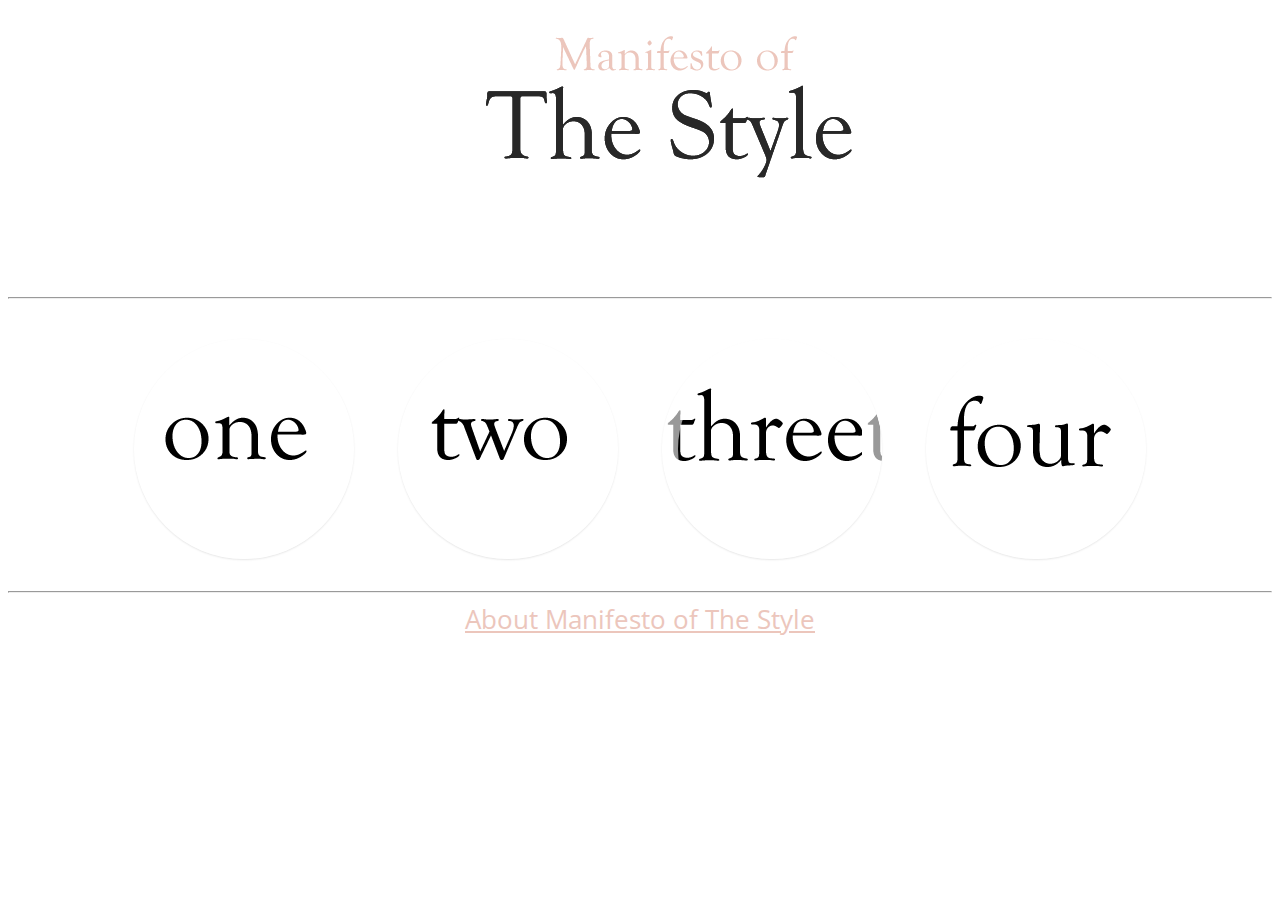
<file: index.html>
<!doctype html>
<html>
<head>
  <meta charset="utf-8">
  <title>Manifesto I of The Style</title>
  <meta name="description" content="Home Page">
  <meta name="author" content="Fatimah Baaghil">
  <link rel="stylesheet" href="css/code.css">
  <link href="https://fonts.googleapis.com/css?family=Open+Sans" rel="stylesheet">
</head>

<body>
<div id="page">


  <div id="cf">
    <img class="bottom" src="images/logo6.png" />
    <img class="top" src="images/logo5.png" />
  </div>

<hr>

<div>
  <ul class="ch-grid">
					<li>
						<div class="ch-item ch-img-1">
							<div class="ch-info">
								<h3>one</h3>
								<p>There is an old... <a href="one.html">click to continue</a></p>
							</div>
						</div>
					</li>
					<li>
						<div class="ch-item ch-img-2">
							<div class="ch-info">
								<h3>two</h3>
								<p>The war is...<a href="two.html">click to continue</a></p>
							</div>
						</div>
					</li>
					<li>
						<div class="ch-item ch-img-3">
							<div class="ch-info">
								<h3>three</h3>
								<p>The new art...<a href="three.html">click to continue</a></p>
							</div>
						</div>
					</li>
          <li>
						<div class="ch-item ch-img-4">
							<div class="ch-info">
								<h3>four</h3>
								<p>The new consciousness...<a href="four.html">click to continue</a></p>
							</div>
						</div>
					</li>
				</ul>
</div>

<hr>

<div id="footer">
<a class="fs" href="about.html">About Manifesto of The Style</a>

</div>

</body>
</html>
</file>
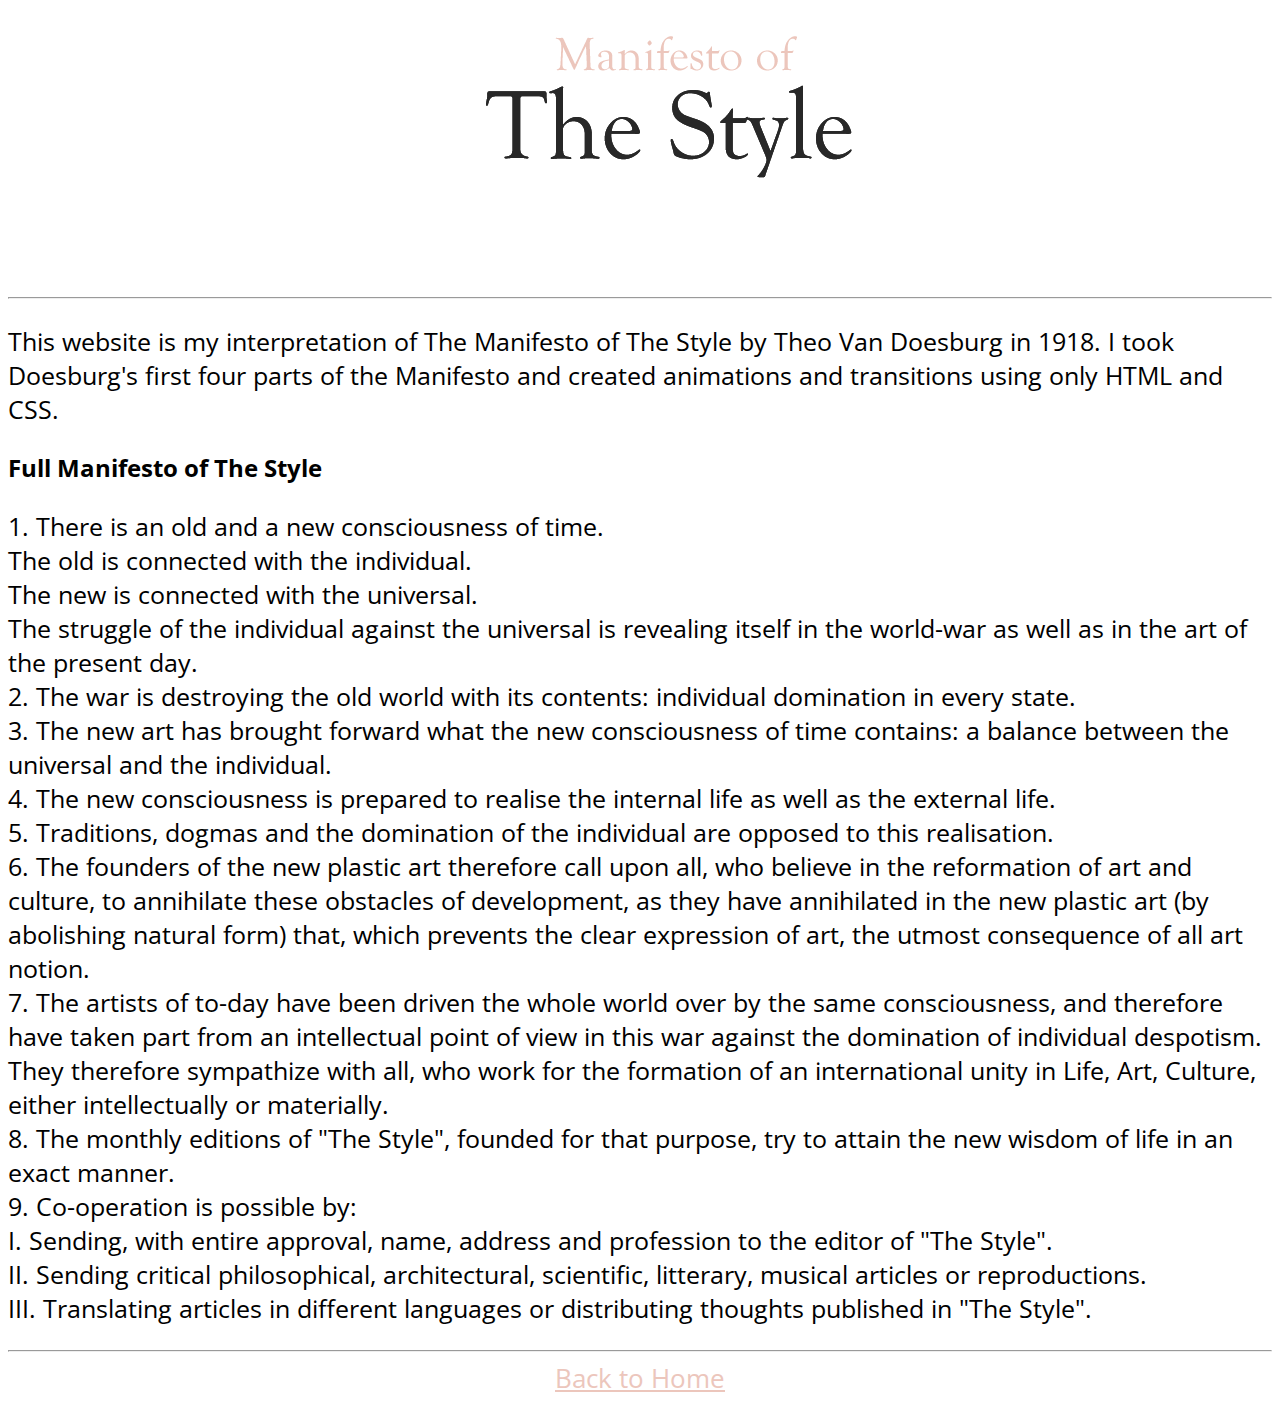
<file: about.html>
<!doctype html>
<html>
<head>
  <meta charset="utf-8">
  <title>About Manifesto 1 of The Style</title>
  <meta name="description" content="About Page">
  <meta name="author" content="Fatimah Baaghil">
  <link rel="stylesheet" href="css/code.css">
  <link href="https://fonts.googleapis.com/css?family=Open+Sans" rel="stylesheet">
</head>

<body>
<div id="page">


  <div id="cf">
    <img class="bottom" src="images/logo6.png" />
    <img class="top" src="images/logo5.png" />
  </div>

<hr>

<div class="about">
<p>This website is my interpretation of The Manifesto of The Style by Theo Van Doesburg in 1918. I took Doesburg's first four parts of
the Manifesto and created animations and transitions using only HTML and CSS.</p>
<h2> Full Manifesto of The Style</h2>
<p>
  1. There is an old and a new consciousness of time. </br>
The old is connected with the individual.</br>
The new is connected with the universal.</br>
The struggle of the individual against the universal is revealing itself in the world-war as well as in the art of the present day.</br>
2. The war is destroying the old world with its contents: individual domination in every state.</br>
3. The new art has brought forward what the new consciousness of time contains: a balance between the universal and the individual.</br>
4. The new consciousness is prepared to realise the internal life as well as the external life.</br>
5. Traditions, dogmas and the domination of the individual are opposed to this realisation.</br>
6. The founders of the new plastic art therefore call upon all, who believe in the reformation of art and culture, to annihilate these
obstacles of development, as they have annihilated in the new plastic art (by abolishing natural form) that, which prevents the clear
expression of art, the utmost consequence of all art notion.</br>
7. The artists of to-day have been driven the whole world over by the same consciousness, and therefore have taken part from an intellectual
 point of view in this war against the domination of individual despotism. They therefore sympathize with all, who work for the formation
 of an international unity in Life, Art, Culture, either intellectually or materially.</br>
8. The monthly editions of "The Style", founded for that purpose, try to attain the new wisdom of life in an exact manner.</br>
9. Co-operation is possible by:</br>
I. Sending, with entire approval, name, address and profession to the editor of "The Style".</br>
II. Sending critical philosophical, architectural, scientific, litterary, musical articles or reproductions.</br>
III. Translating articles in different languages or distributing thoughts published in "The Style".
</p>


</div>

<hr>

<div id="footer">
<a class="fs" href="index.html">Back to Home</a>

</div>

</body>
</html>
</file>
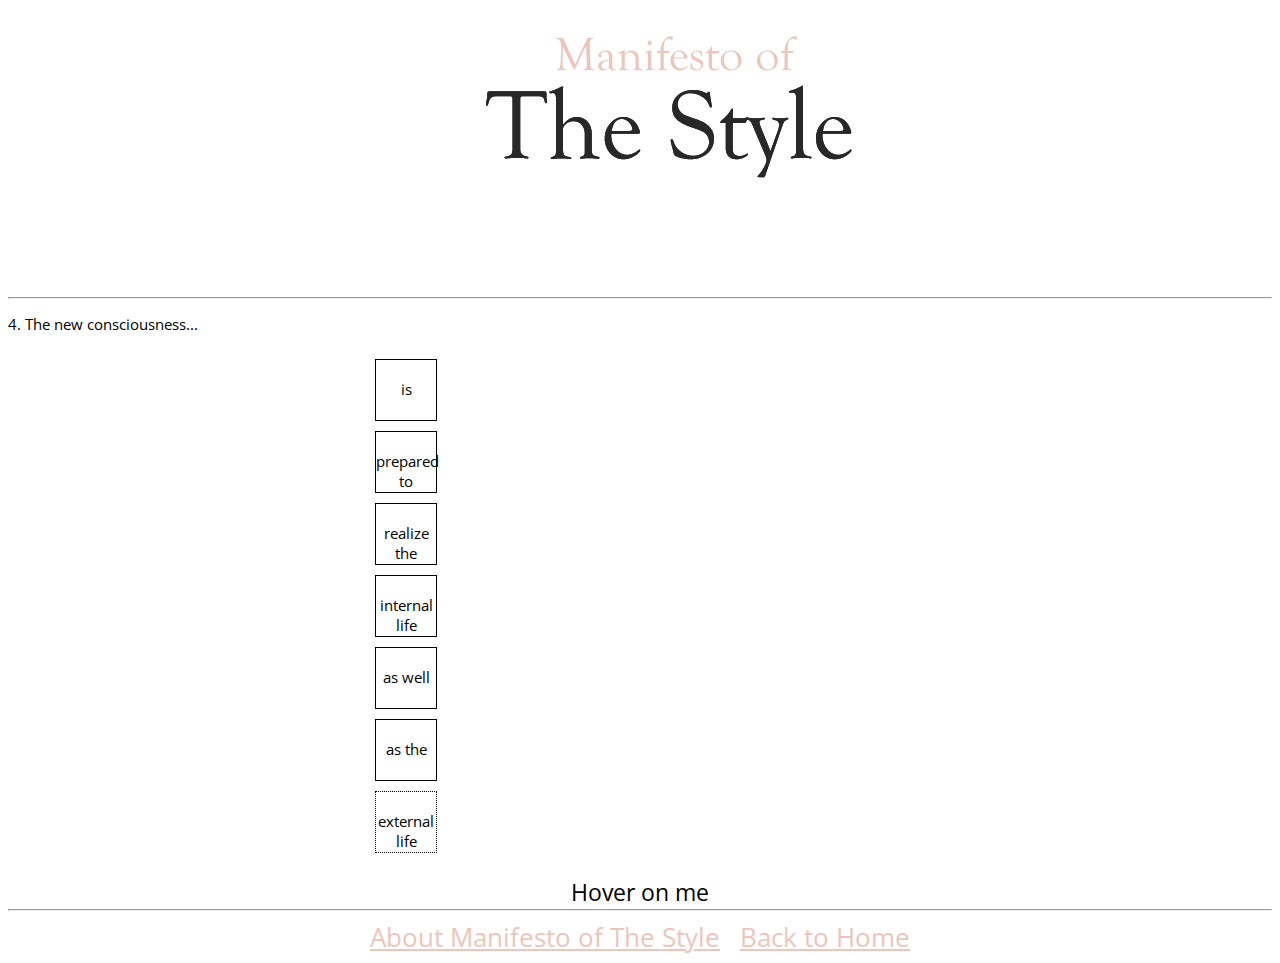
<file: four.html>
<!doctype html>
<html>
<head>
  <meta charset="utf-8">
  <title>Manifesto I of The Style</title>
  <meta name="description" content="Page Four">
  <meta name="author" content="Fatimah Baaghil">
  <link rel="stylesheet" href="css/code.css">
  <link href="https://fonts.googleapis.com/css?family=Open+Sans" rel="stylesheet">
</head>

<body>
<div id="page">


  <div id="cf">
    <img class="bottom" src="images/logo6.png" />
    <img class="top" src="images/logo5.png" />
  </div>

<hr>

<div>
<p class="now">4. The new consciousness...
</p>

</div>


<div id="timings_demo" class="shadow hover">
  <div id="ease" class="test_box"><p>is</p></div>
  <div id="ease-in" class="test_box"><p>prepared<br>to</p></div>
  <div id="ease-out" class="test_box"><p>realize<br>the</p></div>
  <div id="ease-in-out" class="test_box"><p>internal<br>life</p></div>
  <div id="linear" class="test_box"><p>as well</p></div>
  <div id="custom" class="test_box"><p>as the</p></div>
  <div id="negative" class="test_box"><p>external life</p></div>
  <p class="center"> Hover on me</p>
</div>




<hr>

<div id="footer">
<a class="fs" href="about.html">About Manifesto of The Style</a>
&nbsp; &nbsp;
<a class="fs" href="index.html">Back to Home</a>
</div>

</body>
</html>
</file>
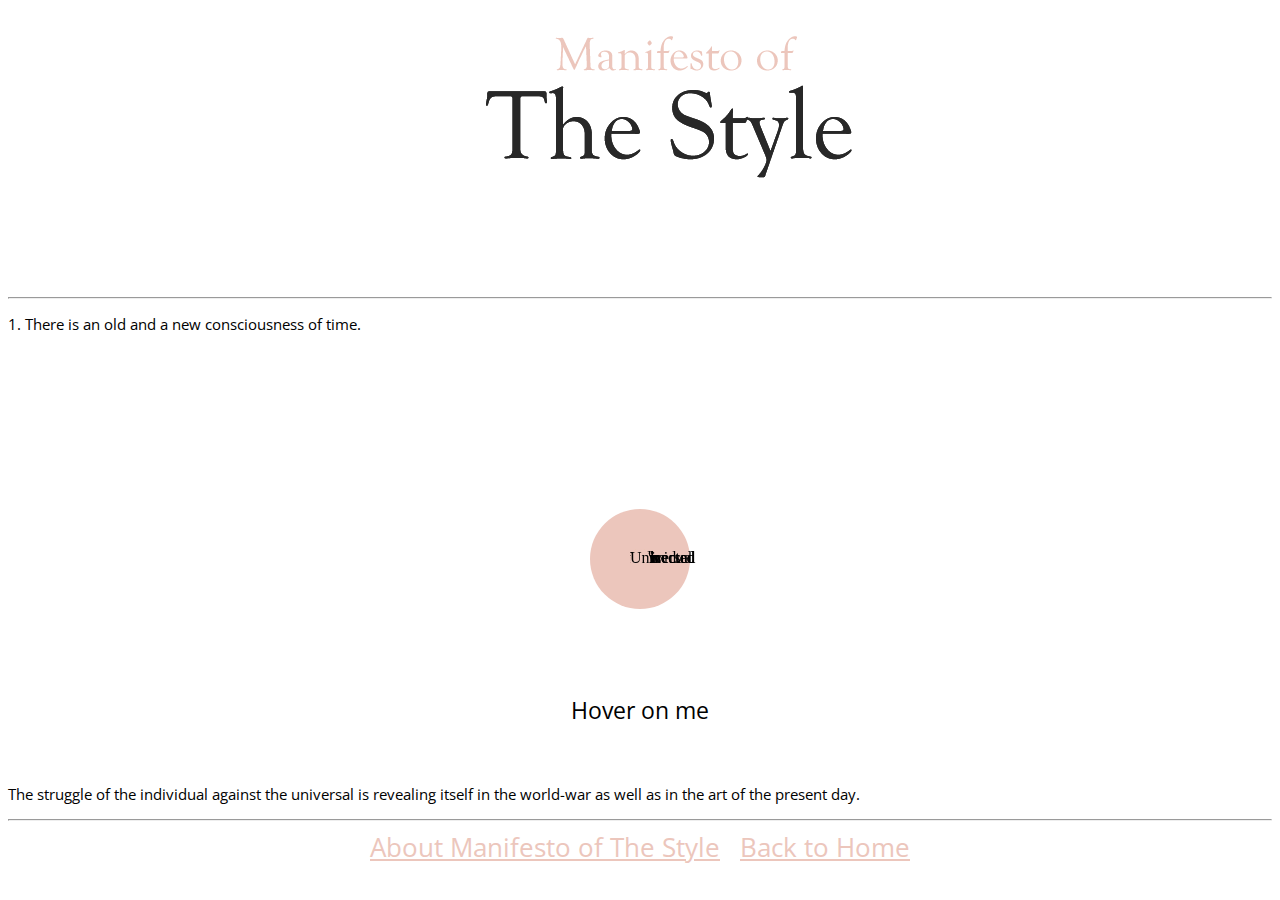
<file: one.html>
<!doctype html>
<html>
<head>
  <meta charset="utf-8">
  <title>Manifesto I of The Style</title>
  <meta name="description" content="Page One">
  <meta name="author" content="Fatimah Baaghil">
  <link rel="stylesheet" href="css/code.css">
  <link href="https://fonts.googleapis.com/css?family=Open+Sans" rel="stylesheet">
</head>

<body>
<div id="page">


  <div id="cf">
    <img class="bottom" src="images/logo6.png" />
    <img class="top" src="images/logo5.png" />
  </div>

<hr>


<div>
<p class="now">  1. There is an old and a new consciousness of time. </p>
</div>





<div id="delay_demo" class="shadow hover">
  <div id="dd_main"></div>
  <div id="dd1">Old</div>
  <div id="dd2">connected</div>
  <div id="dd3">with</div>
  <div id="dd4">Individual</div>
  <div id="dd5">New</div>
  <div id="dd6">with</div>
  <div id="dd7">connected</div>
  <div id="dd8">Universal</div>
  <p class="center"> Hover on me</p>
</div>





<div>
<p class="now">  The struggle of the individual against the universal is revealing itself in the
  world-war as well as in the art of the present day.
</p>
</div>
<hr>

<div id="footer">
<a class="fs" href="about.html">About Manifesto of The Style</a>
&nbsp; &nbsp;
<a class="fs" href="index.html">Back to Home</a>
</div>

</body>
</html>
</file>
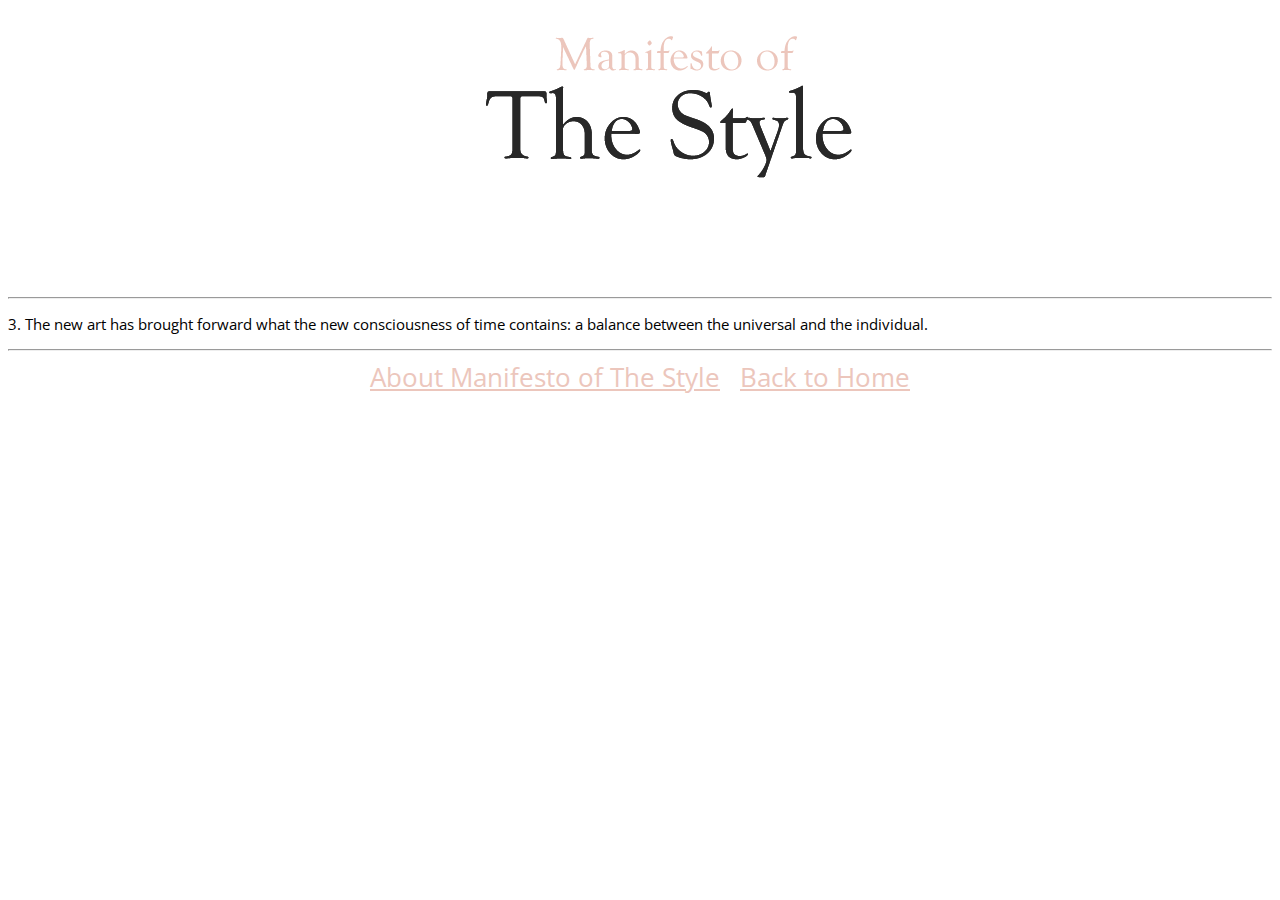
<file: three.html>
<!doctype html>
<html>
<head>
  <meta charset="utf-8">
  <title>Manifesto I of The Style</title>
  <meta name="description" content="Page Three">
  <meta name="author" content="Fatimah Baaghil">
  <link rel="stylesheet" href="css/code.css">
  <link href="https://fonts.googleapis.com/css?family=Open+Sans" rel="stylesheet">
</head>

<body>
<div id="page">


  <div id="cf">
    <img class="bottom" src="images/logo6.png" />
    <img class="top" src="images/logo5.png" />
  </div>

<hr>

<div>
<p class="now anthree">3. The new art has brought forward what the new consciousness of time contains: a balance between the universal and the individual.
</p>

</div>

<hr>

<div id="footer">
<a class="fs" href="about.html">About Manifesto of The Style</a>
&nbsp; &nbsp;
<a class="fs" href="index.html">Back to Home</a>
</div>

</body>
</html>
</file>
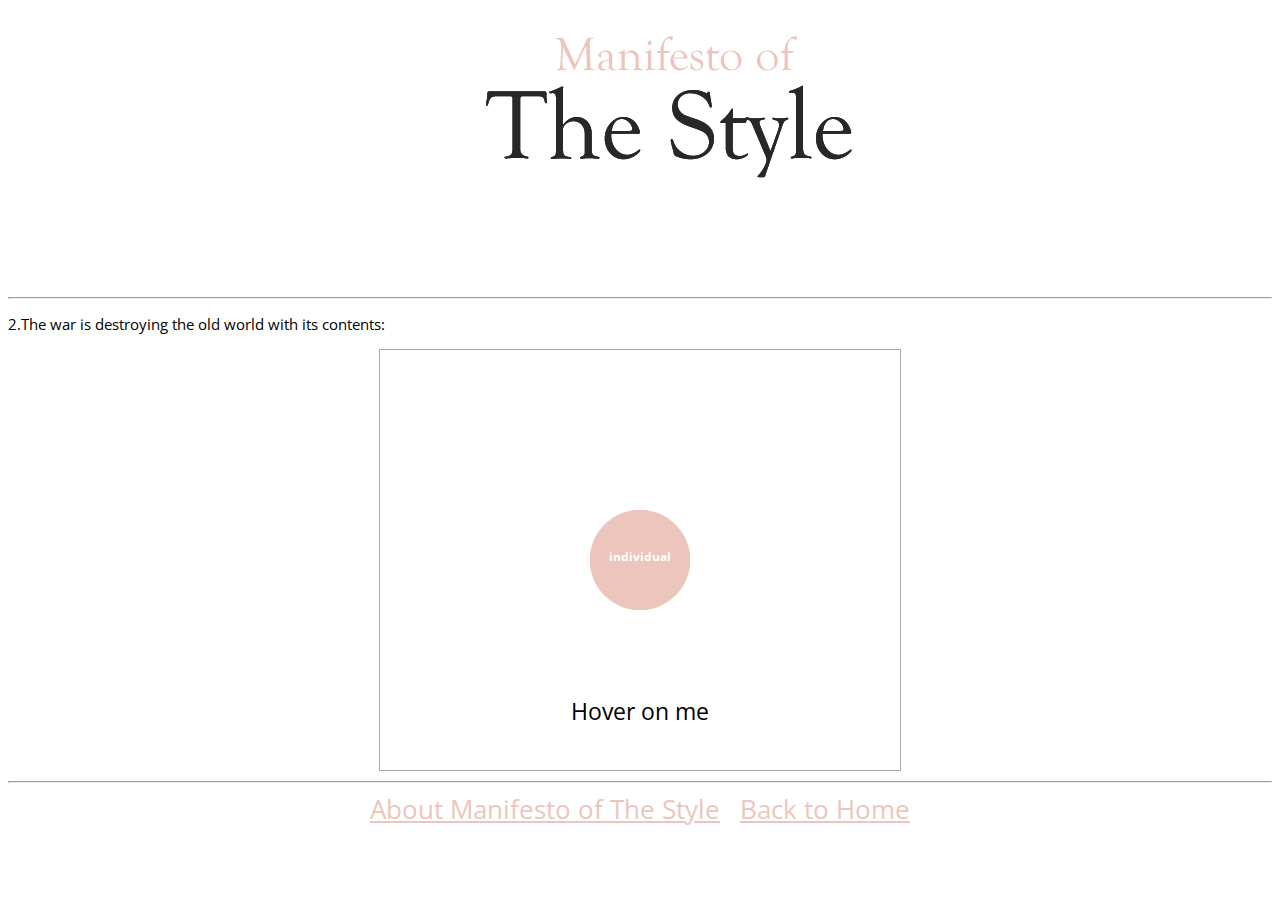
<file: two.html>
<!doctype html>
<html>
<head>
  <meta charset="utf-8">
  <title>Manifesto I of The Style</title>
  <meta name="description" content="Page Two">
  <meta name="author" content="Fatimah Baaghil">
  <link rel="stylesheet" href="css/code.css">
  <link href="https://fonts.googleapis.com/css?family=Open+Sans" rel="stylesheet">
</head>

<body>
<div id="page">


  <div id="cf">
    <img class="bottom" src="images/logo6.png" />
    <img class="top" src="images/logo5.png" />
  </div>

<hr>

<div>
<p class="now"> 2.The war is destroying the old world with its contents: </p>
</div>

<div id="delay_demo2" class="shadow hover">
  <div id="dd_main2"><p id="twotext">individual</p></div>
  <div id="dd_main2a"><p id="twotext">domination</p></div>
  <div id="dd_main2b"><p id="twotext">in every state</p></div>
  <p class="center"> Hover on me</p>
</div>
  </div>

    
  
  
  
<hr>

<div id="footer">
<a class="fs" href="about.html">About Manifesto of The Style</a>
&nbsp; &nbsp;
<a class="fs" href="index.html">Back to Home</a>
</div>

</body>
</html>
</file>
<file: css/code.css>
/* css */

#footer{text-align: center;}
a.fs{font-family: 'Open Sans', sans-serif; color: #ecc6bc; font-size: 26px;}


.about p{font-family: 'Open Sans', sans-serif;font-size: 25px;}
h2{font-family: 'Open Sans', sans-serif;}

.now{font-family: 'Open Sans', sans-serif; font-size: 15px;}

p{font-family: 'Open Sans', sans-serif; font-size: 23px;}


/* The transitioning code for logo */
#cf {
  position:relative;
  height:281px;
  width:450px;
  margin:0 auto;
}

#cf img {
  position:absolute;
  left:0;
  -webkit-transition: opacity 1s ease-in-out;
  -moz-transition: opacity 1s ease-in-out;
  -o-transition: opacity 1s ease-in-out;
  transition: opacity 1s ease-in-out;
}

#cf img.top:hover {
  opacity:0;
}



/*Main Navigation on homepage*/
.ch-grid {
	margin: 20px 0 0 0;
	padding: 0;
	list-style: none;
	display: block;
	text-align: center;
	width: 100%;
}

.ch-grid:after,
.ch-item:before {
	content: '';
    display: table;
}

.ch-grid:after {
	clear: both;
}

.ch-grid li {
	width: 220px;
	height: 220px;
	display: inline-block;
	margin: 20px;
}


.ch-item {
	width: 100%;
	height: 100%;
	border-radius: 50%;
	position: relative;
	cursor: default;
	box-shadow:
		inset 0 0 0 0 rgba(200,95,66, 0.4),
		inset 0 0 0 16px rgba(255,255,255,0.6),
		0 1px 2px rgba(0,0,0,0.1);
	transition: all 0.4s ease-in-out;
}

.ch-img-1 {background-image: url(../images/one.png);}
.ch-img-2 {background-image: url(../images/two.png);}
.ch-img-3 {background-image: url(../images/three.png);}
.ch-img-4 {background-image: url(../images/four.png);}

.ch-info {
	position: absolute;
	width: 100%;
	height: 100%;
	border-radius: 50%;
	overflow: hidden;
	opacity: 0;
	transition: all 0.4s ease-in-out;
	transform: scale(0);
	backface-visibility: hidden;
}

.ch-info h3 {
	color: #fff;
	text-transform: uppercase;
	position: relative;
	letter-spacing: 2px;
	font-size: 22px;
	margin: 0 30px;
	padding: 65px 0 0 0;
	height: 110px;
	font-family: 'Open Sans', sans-serif;
	text-shadow:
		0 0 1px #fff,
		0 1px 2px rgba(0,0,0,0.3);
}

.ch-info p {
	color: #fff;
	padding: 1px 1px;
	font-style: italic;
	margin: -27px 20px;
	font-size: 14px;
	border-top: 1px solid rgba(255,255,255,0.5);
	font-family: 'Open Sans', sans-serif;
}

.ch-info p a {
	display: block;
	color: rgba(255,255,255,0.7);
	font-style: normal;
	font-weight: 700;
	text-transform: uppercase;
	font-size: 11px;
	letter-spacing: 1px;
	padding-top: 0.2px;
	font-family: 'Open Sans', sans-serif;
}
.ch-info p a:hover {color: black;}
.ch-item:hover {box-shadow: inset 0 0 0 110px rgba(200,95,66, 0.4),inset 0 0 0 16px rgba(255,255,255,0.8),0 1px 2px rgba(0,0,0,0.1);}
.ch-item:hover .ch-info {opacity: 1;transform: scale(1);}

/*End of Main Navigation homepage*/











/*one*/

#delay_demo {
  position:relative;
  width:500px;
  height:400px;
  margin:0 auto 10px;
  padding:10px;
}
#dd_main {
  width:100px;
  height:100px;
  position:absolute;
  top:160px;
  left:210px;
  background-color:#ecc6bc;
  -webkit-border-radius:50px;
  -moz-border-radius:50px;
  border-radius:50px;
  -webkit-transition: all 2s ease-in-out;
-moz-transition: all 2s ease-in-out;
-o-transition: all 2s ease-in-out;
transition: all 2s ease-in-out;}
#delay_demo .center {
  width:500px;
  position:absolute;
  bottom:20px;
}
#dd1, #dd2, #dd3, #dd4, #dd5, #dd6, #dd7, #dd8 {
color:black;
	width:20px;
  height:20px;
  -webkit-border-radius:10px;
  -moz-border-radius:10px;
  border-radius:10px;
  position:absolute;
  top:200px;
  left:250px;
  background-color:#ecc6bc;
  -webkit-transition: all 2s ease-in-out;
-moz-transition: all 2s ease-in-out;
-o-transition: all 2s ease-in-out;
transition: all 2s ease-in-out;  /* Ensures that the element is being transformed in the 3d context so that hw acceleration kicks in where appropriate. */
  -webkit-transform: translate3d(0,0,0);
-moz-transform: translate3d(0,0,0);
-o-transform: translate3d(0,0,0);
-ms-transform: translate3d(0,0,0);
transform: translate3d(0,0,0);}
  #dd1 {
    -webkit-transition-delay: 0.1s;
-moz-transition-delay: 0.1s;
-o-transition-delay: 0.1s;
-ms-transition-delay: 0.1s;
transition-delay: 0.1s;  }
  #dd2 {
    -webkit-transition-delay: 0.2s;
-moz-transition-delay: 0.2s;
-o-transition-delay: 0.2s;
-ms-transition-delay: 0.2s;
transition-delay: 0.2s;  }
  #dd3 {
    -webkit-transition-delay: 0.3s;
-moz-transition-delay: 0.3s;
-o-transition-delay: 0.3s;
-ms-transition-delay: 0.3s;
transition-delay: 0.3s;  }
  #dd4 {
    -webkit-transition-delay: 0.4s;
-moz-transition-delay: 0.4s;
-o-transition-delay: 0.4s;
-ms-transition-delay: 0.4s;
transition-delay: 0.4s;  }
  #dd5 {
    -webkit-transition-delay: 0.5s;
-moz-transition-delay: 0.5s;
-o-transition-delay: 0.5s;
-ms-transition-delay: 0.5s;
transition-delay: 0.5s;  }
  #dd6 {
    -webkit-transition-delay: 0.6s;
-moz-transition-delay: 0.6s;
-o-transition-delay: 0.6s;
-ms-transition-delay: 0.6s;
transition-delay: 0.6s;  }
  #dd7 {
    -webkit-transition-delay: 0.7s;
-moz-transition-delay: 0.7s;
-o-transition-delay: 0.7s;
-ms-transition-delay: 0.7s;
transition-delay: 0.7s;  }
  #dd8 {
    -webkit-transition-delay: 0.8s;
-moz-transition-delay: 0.8s;
-o-transition-delay: 0.8s;
-ms-transition-delay: 0.8s;
transition-delay: 0.8s;  }
#delay_demo:hover #dd_main {
  opacity:0;
}
#delay_demo:hover #dd1, #delay_demo.hover_effect #dd1 {
  -webkit-transform: translate(-250px,-200px);
-moz-transform: translate(-250px,-200px);
-o-transform: translate(-250px,-200px);
-ms-transform: translate(-250px,-200px);
transform: translate(-250px,-200px);}
#delay_demo:hover #dd2, #delay_demo.hover_effect #dd2 {
  -webkit-transform: translate(0,-200px);
-moz-transform: translate(0,-200px);
-o-transform: translate(0,-200px);
-ms-transform: translate(0,-200px);
transform: translate(0,-200px);}
#delay_demo:hover #dd3, #delay_demo.hover_effect #dd3 {
  -webkit-transform: translate(250px,-200px);
-moz-transform: translate(250px,-200px);
-o-transform: translate(250px,-200px);
-ms-transform: translate(250px,-200px);
transform: translate(250px,-200px);}
#delay_demo:hover #dd4, #delay_demo.hover_effect #dd4 {
  -webkit-transform: translate(250px, 0);
-moz-transform: translate(250px, 0);
-o-transform: translate(250px, 0);
-ms-transform: translate(250px, 0);
transform: translate(250px, 0);}
#delay_demo:hover #dd5, #delay_demo.hover_effect #dd5 {
  -webkit-transform: translate(250px,200px);
-moz-transform: translate(250px,200px);
-o-transform: translate(250px,200px);
-ms-transform: translate(250px,200px);
transform: translate(250px,200px);}
#delay_demo:hover #dd6, #delay_demo.hover_effect #dd6 {
  -webkit-transform: translate(0,200px);
-moz-transform: translate(0,200px);
-o-transform: translate(0,200px);
-ms-transform: translate(0,200px);
transform: translate(0,200px);}
#delay_demo:hover #dd7, #delay_demo.hover_effect #dd7 {
  -webkit-transform: translate(-250px,200px);
-moz-transform: translate(-250px,200px);
-o-transform: translate(-250px,200px);
-ms-transform: translate(-250px,200px);
transform: translate(-250px,200px);}
#delay_demo:hover #dd8, #delay_demo.hover_effect #dd8 {
  -webkit-transform: translate(-250px,0);
-moz-transform: translate(-250px,0);
-o-transform: translate(-250px,0);
-ms-transform: translate(-250px,0);
transform: translate(-250px,0);}













/*two*/

#twotext{font-family: 'Open Sans', sans-serif;font-size: 12px;}


#delay_demo2 {
  position:relative;
  width:500px;
  height:400px;
  margin:0 auto 10px;
  border:1px #aaa solid;
  padding:10px;
}
#delay_demo2 div {
  width:100px;
  height:100px;
  position:absolute;
  top:160px;
  left:210px;

  -webkit-border-radius:50px;
  -moz-border-radius:50px;
  border-radius:50px;
  text-align:center;
}
#delay_demo2 div p {
  line-height:70px;
  color:white;
  font-weight:bold;
}

#dd_main2 {
  z-index:10;
  background-color:#ecc6bc;
  -webkit-transition: all 1s ease-in-out;
-moz-transition: all 1s ease-in-out;
-o-transition: all 1s ease-in-out;
transition: all 1s ease-in-out;}
#dd_main2a {
  z-index:9;
  background-color:#ecc6bc;
  -webkit-transition-property: top, left;
-moz-transition-property: top, left;
-o-transition-property: top, left;
-ms-transition-property: top, left;
transition-property: top, left;  -webkit-transition-duration: 1s, 1s;
-moz-transition-duration: 1s, 1s;
-o-transition-duration: 1s, 1s;
-ms-transition-duration: 1s, 1s;
transition-duration: 1s, 1s;  -webkit-transition-delay: 0s, 1s;
-moz-transition-delay: 0s, 1s;
-o-transition-delay: 0s, 1s;
-ms-transition-delay: 0s, 1s;
transition-delay: 0s, 1s;}

#dd_main2b {
  z-index:8;
  background-color:#ecc6bc;
  -webkit-transition-property: top, left, border-radius, background-color;
-moz-transition-property: top, left, border-radius, background-color;
-o-transition-property: top, left, border-radius, background-color;
-ms-transition-property: top, left, border-radius, background-color;
transition-property: top, left, border-radius, background-color;  -webkit-transition-duration: 2s, 1s, 0.5s, 0.5s;
-moz-transition-duration: 2s, 1s, 0.5s, 0.5s;
-o-transition-duration: 2s, 1s, 0.5s, 0.5s;
-ms-transition-duration: 2s, 1s, 0.5s, 0.5s;
transition-duration: 2s, 1s, 0.5s, 0.5s;  -webkit-transition-delay: 0s, 0.5s, 1s, 1.5s;
-moz-transition-delay: 0s, 0.5s, 1s, 1.5s;
-o-transition-delay: 0s, 0.5s, 1s, 1.5s;
-ms-transition-delay: 0s, 0.5s, 1s, 1.5s;
transition-delay: 0s, 0.5s, 1s, 1.5s;}
#delay_demo2 .center {
  width:500px;
  position:absolute;
  bottom:20px;
}
#delay_demo2:hover #dd_main2, #delay_demo2.hover_effect #dd_main2 {
  top:0px;
  left:0px;
}
#delay_demo2:hover #dd_main2a, #delay_demo2.hover_effect #dd_main2a {
  top:320px;
  left:420px;
}
#delay_demo2:hover #dd_main2b, #delay_demo2.hover_effect #dd_main2b {
  top:0px;
  left:420px;
  border-radius: 0;
  background-color:black;
}
















/*three*/

.anthree {
  animation-duration: 7s;
  animation-name: scale;
}

@keyframes scale {
  from {
    margin-left: 100%;
    width: 300%;
  }

  75% {
    font-size: 300%;
    margin-left: 25%;
    width: 150%;
  }

  to {
    margin-left: 0%;
    width: 100%;
  }
}







/*four*/
#timings_demo {
    position:relative;
    width:530px;
    height:530px;
    margin:0 auto 10px;
    padding:10px;
  }
  .test_box {
    font-size:12px;
    position:relative;
    width:60px;
    height:60px;
    margin-bottom:10px;
    background-color:white;
  }
  .test_box p {
		font-family: 'Open Sans', Arial, sans-serif;
		font-size: 15px;
    text-align:center;
    padding-top:4px;
  }
  #ease.test_box {
    -webkit-transition: all 4s ease;
-moz-transition: all 4s ease;
-o-transition: all 4s ease;
transition: all 4s ease;    border:1px black solid;
  }
  #ease-in.test_box {
    -webkit-transition: all 4s ease-in;
-moz-transition: all 4s ease-in;
-o-transition: all 4s ease-in;
transition: all 4s ease-in;    border:1px black solid;
  }
  #ease-out.test_box {
    -webkit-transition: all 4s ease-out;
-moz-transition: all 4s ease-out;
-o-transition: all 4s ease-out;
transition: all 4s ease-out;    border:1px black solid;
  }
  #ease-in-out.test_box {
    -webkit-transition: all 4s ease-in-out;
-moz-transition: all 4s ease-in-out;
-o-transition: all 4s ease-in-out;
transition: all 4s ease-in-out;    border:1px black solid;
  }
  #linear.test_box {
    -webkit-transition: all 4s linear;
-moz-transition: all 4s linear;
-o-transition: all 4s linear;
transition: all 4s linear;    border:1px black solid;
  }
  #custom.test_box {
    -webkit-transition: all 4s cubic-bezier(1.000, 0.835, 0.000, 0.945);
-moz-transition: all 4s cubic-bezier(1.000, 0.835, 0.000, 0.945);
-o-transition: all 4s cubic-bezier(1.000, 0.835, 0.000, 0.945);
transition: all 4s cubic-bezier(1.000, 0.835, 0.000, 0.945);    border:1px black solid;
  }
  #negative.test_box {
    -webkit-transition: all 4s cubic-bezier(1.000, -0.530, 0.405, 1.425);
-moz-transition: all 4s cubic-bezier(1.000, -0.530, 0.405, 1.425);
-o-transition: all 4s cubic-bezier(1.000, -0.530, 0.405, 1.425);
transition: all 4s cubic-bezier(1.000, -0.530, 0.405, 1.425);    border:1px black dotted;
  }
  #timings_demo:hover .test_box, #timings_demo.hover_effect .test_box {
    -webkit-border-radius:30px;
    -moz-border-radius:30px;
    border-radius:30px;
    -webkit-transform: rotate(720deg);
-moz-transform: rotate(720deg);
-o-transform: rotate(720deg);
-ms-transform: rotate(720deg);
transform: rotate(720deg);    margin-left:420px;
    background-color:#ecc6bc;
  }

	.center{
		font-family: 'Open Sans', sans-serif;
		text-align: center;
	}
</file>
